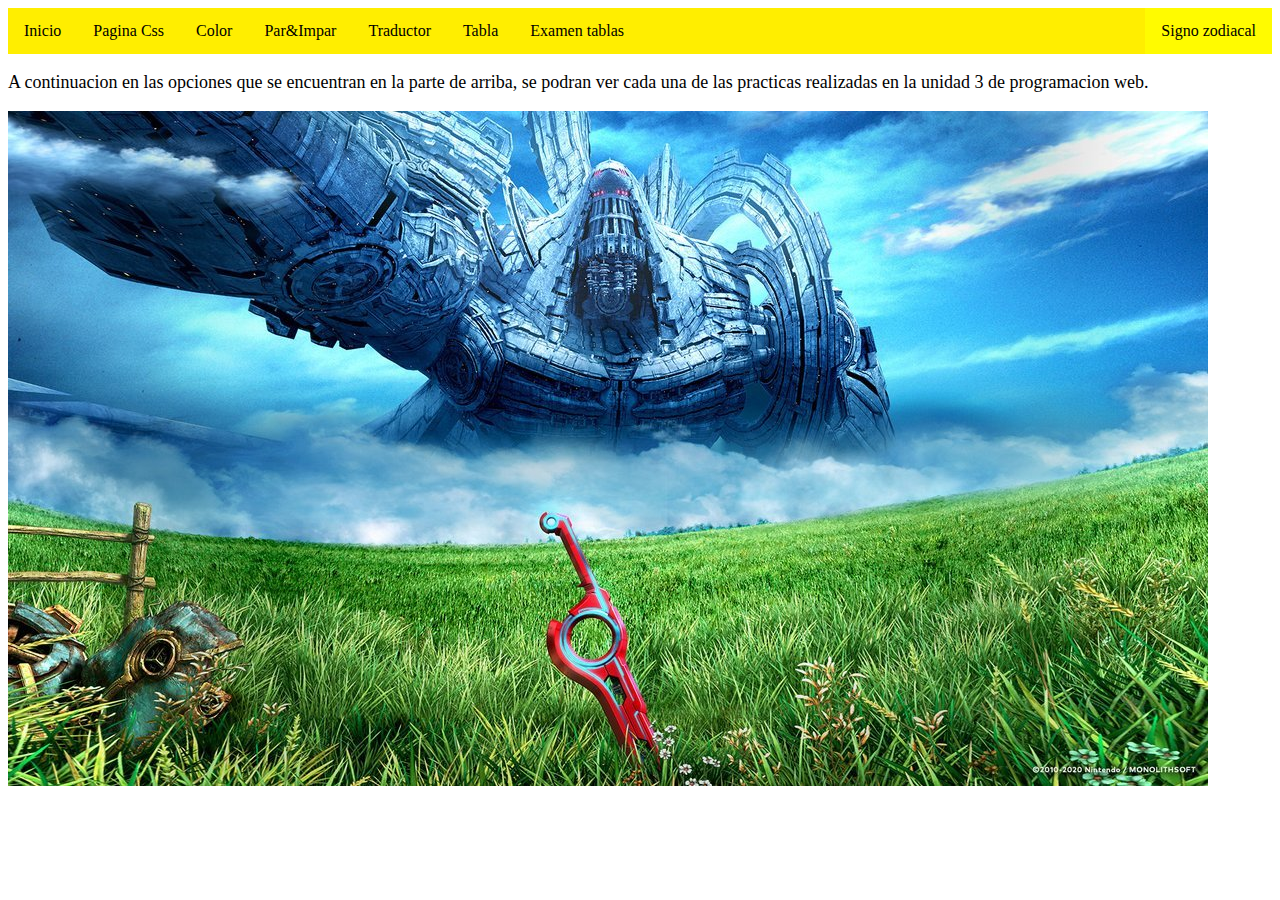
<file: index.html>
<!DOCTYPE html>
<html>
<head>
<style>
ul {
    list-style-type: none;/*desactiva viñetas*/
    margin: 0;
    padding: 0;
    overflow: hidden; /*Especifica qué sucede si el contenido
    del cuadro de un elemento se desborda */
    background-color: rgb(255, 238, 0);
}

li {
    float: left;
}

li a {
    display: block;
    color: rgb(0, 0, 0);
    text-align: center;
    padding: 14px 16px;
    text-decoration: none;
}
p{
    font-size: large;
}

li a:hover { /*Cuando pasa el mouse sobre el elemento*/
    background-color: #f1d517;
    color:#333;
}

li a:active { /*Cuando da click en el mouse */
    background-color: #609acf;
    font-size: 120%;
}

li:last-child{
float: right;
background-color: rgb(255, 251, 0);
color:rgb(255, 255, 255);
}


</style>
</head>
<body>



<ul>
  <li><a class="active" href="#inicio">Inicio</a></li>
  <li><a class="active" href="U3/index.html" target="_blank">Pagina Css</a></li>
  <li><a href="T2/4OncliclkExternoQuerySelector.html" target="_blank">Color</a></li>
  <li><a href="T3/ParImpar.html" target="_blank">Par&Impar</a></li>
  <li><a href="Traductor.html" target="_blank"  >Traductor</a></li>
 <li><a href="TablaAE.html" target="_blank">Tabla</a></li>
  <li><a href="Examen.html" target="_blank">Examen tablas</a></li>
   <li><a href="Zodiaco.html" target="_blank">Signo zodiacal</a></li>
</ul>

<p>A continuacion en las opciones que se encuentran en la parte de arriba, se podran ver cada una de las practicas realizadas en la unidad 3 de programacion web.</p>

<img src="media/xenoblade-chronicles-nintendo-3ds_334470.jpg" >


</body>
</file>
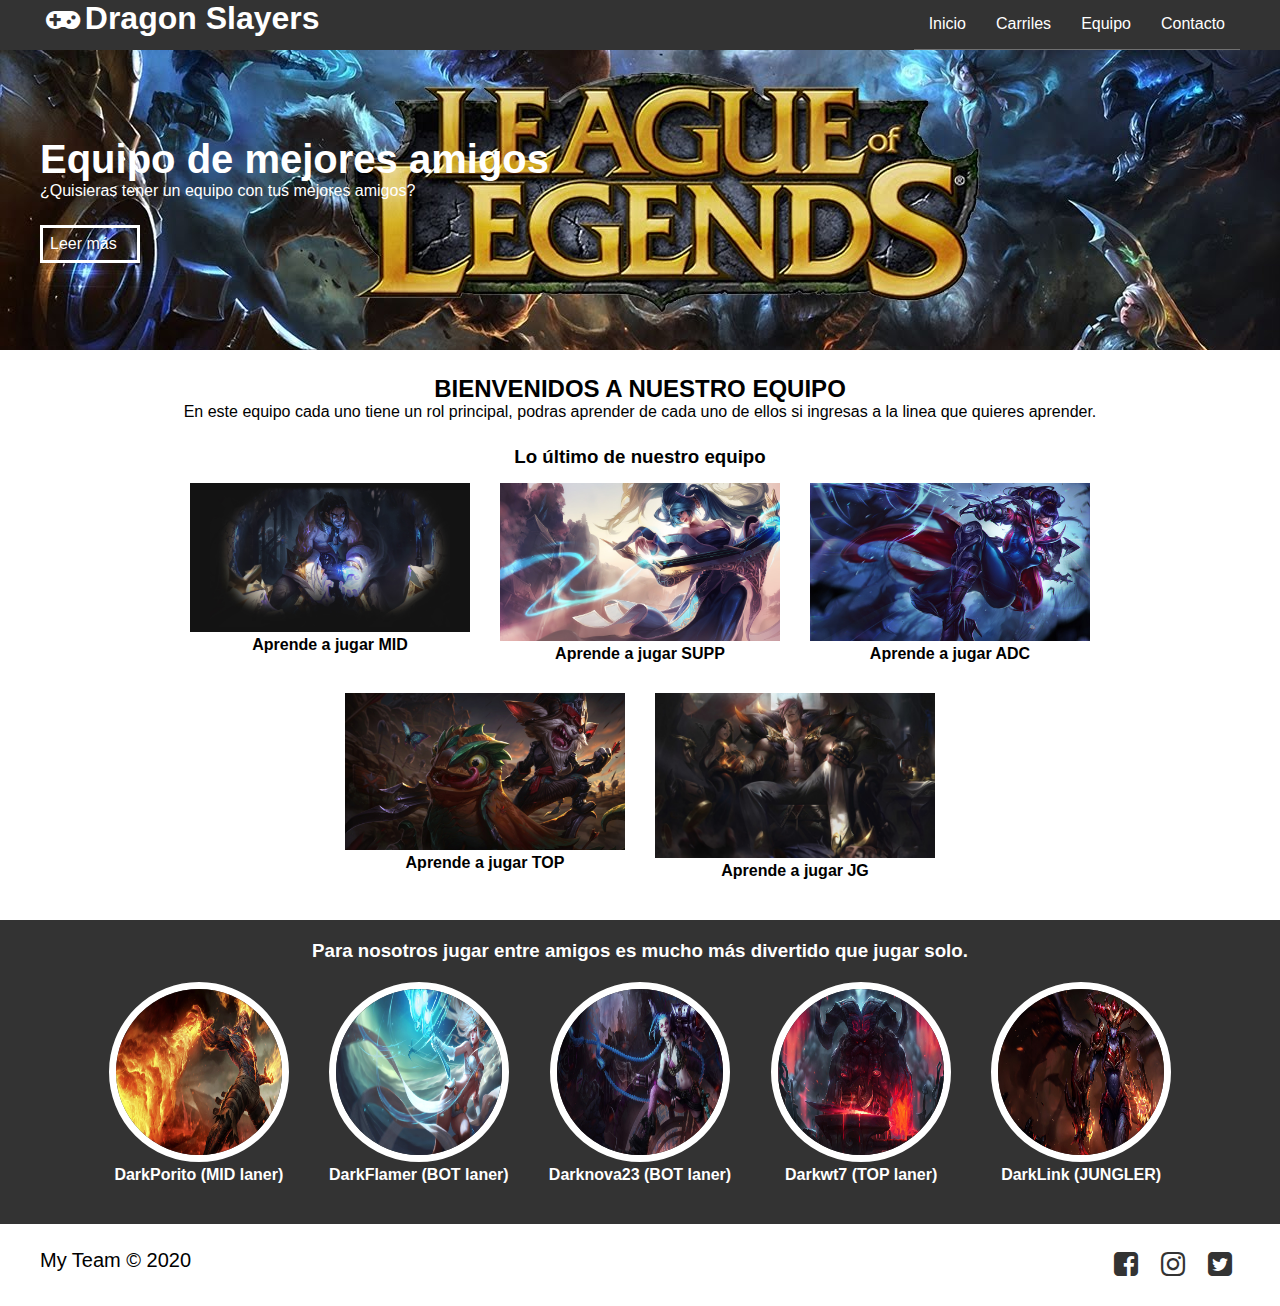
<file: U3/index.html>
<!DOCTYPE html>
<html lang="es">
    <head>
        <title>Dragon Slayers</title>
        <meta charset="UTF-8">
        <meta name="viewport" content="width=device-width, user-scalable=no, initial-scale=1, maximum-scale=1, minimum-scale=1">
        <link rel="stylesheet" href="css/fontello.css">
        <link rel="stylesheet" href="css/estilos.css">
    </head>

    <body>
        <header>
            <div class="contenedor">
                <h1 class="icon-gamepad">Dragon Slayers</h1>
                <input type="checkbox" id="menu-bar">
                <label class="icon-menu" for="menu-bar"></label>
                <nav class="menu">
                    <a href="">Inicio</a>
                    <a href="">Carriles</a>
                    <a href="">Equipo</a>
                    <a href="">Contacto</a>
                </nav>
            </div>
        </header>

        <main>
            <section id="banner">
                <img src="img/lol.jpg">
                <div class="contenedor">
                    <h2>Equipo de mejores amigos</h2>
                    <p>¿Quisieras tener un equipo con tus mejores amigos?</p>
                    <a href="#">Leer más</a>
                </div>
            </section>

            <section id="Bienvenidos">
                <h2>BIENVENIDOS A NUESTRO EQUIPO</h2>
                <p>En este equipo cada uno tiene un rol principal, podras aprender de cada uno de ellos si ingresas a la linea que quieres aprender.</p>
            </section>

            <section id="blog">
                <h3>Lo último de nuestro equipo</h3>
                <div class="contenedor">
                    <article>
                        <img src="img/Sylas.jpg">
                        <h4>Aprende a jugar MID</h4>
                    </article>
                    <article>
                        <img src="img/sona-lol-splash-art-league-of-legends-a139.jpg">
                        <h4>Aprende a jugar SUPP</h4>
                    </article>
                    <article>
                        <img src="img/vayne-lol-splash-art-league-of-legends-a422.jpg">
                        <h4>Aprende a jugar ADC</h4>
                    </article>
                    <article>
                        <img src="img/kled-lol-splash-art-league-of-legends-a1421.jpg">
                        <h4>Aprende a jugar TOP</h4>
                    </article>
                    <article>
                        <img src="img/Sett_0.jpg">
                        <h4>Aprende a jugar JG</h4>
                    </article>
                </div>
            </section>

            <section id="info">
                <h3>Para nosotros jugar entre amigos es mucho más divertido que jugar solo.</h3>
                <div class="contenedor">
                    <div class="info-equipo">
                        <img src="img/brand-lol-splash-art-league-of-legends-a944.jpg" alt="">
                        <h4>DarkPorito (MID laner)</h4>
                    </div>
                    <div class="info-equipo">
                        <img src="img/janna-lol-splash-art-league-of-legends-a103.jpg" alt="">
                        <h4>DarkFlamer (BOT laner)</h4>
                    </div>
                    <div class="info-equipo">
                        <img src="img/jinx-lol-splash-art-league-of-legends-a1416.jpg" alt="">
                        <h4>Darknova23 (BOT laner)</h4>
                    </div>
                    <div class="info-equipo">
                        <img src="img/ornn-lol-splash-art-league-of-legends-a1431.jpg" alt="">
                        <h4>Darkwt7 (TOP laner)</h4>
                    </div>
                    <div class="info-equipo">
                        <img src="img/shyvana-lol-splash-art-league-of-legends-a1035.jpg" alt="">
                        <h4>DarkLink (JUNGLER)</h4>
                    </div>
                </div>
            </section>
        </main>

        <footer>
            <div class="contenedor">
                <p class="copy">My Team &copy; 2020</p>
                <div class="sociales">
                    <a class="icon-facebook-squared" href="#"></a>
                    <a class="icon-instagram" href="#"></a>
                    <a class="icon-twitter-squared" href="#"></a>
                </div>
            </div>
        </footer>
    </body>

</html>
</file>
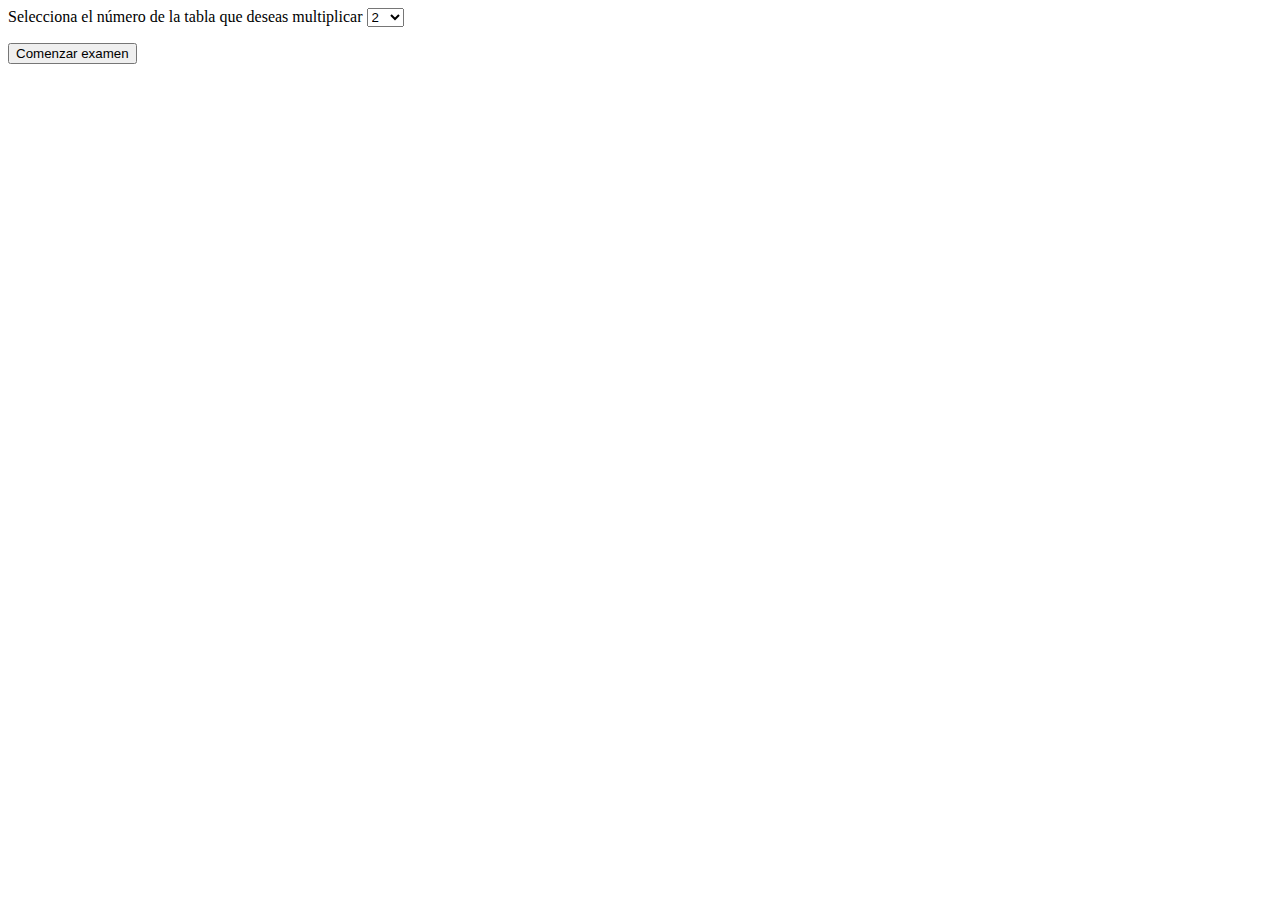
<file: Examen.html>
﻿<!DOCTYPE >
<html>
<html>
	<head>
	<meta http-equiv="Content-Type" content="text/html; charset=utf-8">
	<title>Examen de multiplicaciones</title>
	</head>
	<body>
		<script language="javascript" src="js/examen.js"></script>
		<form>
			Selecciona el número de la tabla que deseas multiplicar
			<select name="opTabla" id="opTabla">
				<option>2</option>
				<option>3</option>
				<option>4</option>
				<option>5</option>
				<option>6</option>
				<option>7</option>
				<option>8</option>
				<option>9</option>
				<option>10</option>
			</select>

			<p><input type="button" value="Comenzar examen"
						onclick="muestra(opTabla.value, tabla, document.getElementById('contenido'));"/>
						<br/>
			</p>

			<div id="contenido" style="visibility:hidden">
				<table id="tabla" border="2" >
					<thead>
						<th>Operaci&oacute;n</th>
						<th>Respuestas</th>
					</thead>
				</table>
				<br><br>
				<input type="button" value="Calificacion de examen" onclick="califica(opTabla.value, tabla);"/>
			</div>
		</form>
	</body>
</html>
</file>
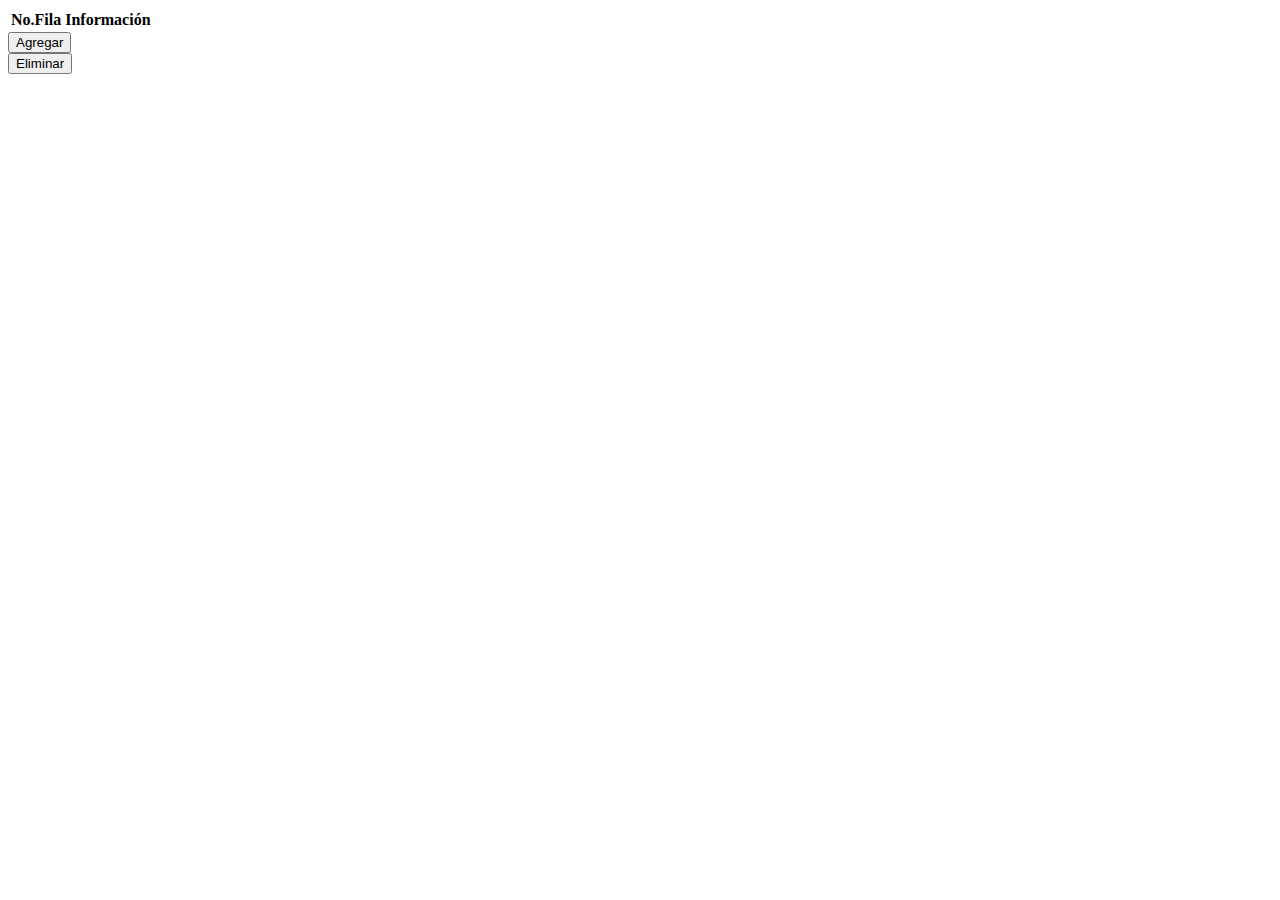
<file: TablaAE.html>
<!DOCTYPE>
<html>
<head>
<title>Tabla de agregar y eliminar</title>
</head>
<body bgcolor="white">
		<form>
		<table id="tblUno">
			<tr>
				<th>No.Fila</th>
				<th>Información</th>
			</tr>
		</table>
		<input type="button" value="Agregar" onclick = "agregaLinea();"/>
		<br/>
		<input type="button" value="Eliminar" onclick = "eliminaLinea();"/>
	</form>


	<script type="text/javascript">
			var contador=1;
		function agregaLinea(){
			var oTbl = document.getElementById("tblUno");
			var oLin = oTbl.insertRow(-1);
			var oCelda1 = oLin.insertCell(0);
			var oCelda2 = oLin.insertCell(1);
			var n=contador;
			if(n % 2==0)
				oCelda1.style.color="Purple";
			else 
				oCelda1.style.color="yellow";
			oCelda1.innerHTML = "Fila. "+(contador);
			oCelda2.innerHTML = 'Texto y campo ' +
			'<input type="text" name="campo"/>';
			return contador++;
		}

		function eliminaLinea(){
			var oTbl = document.getElementById("tblUno");
			oTbl.deleteRow(-1);
			return contador--;
		}
	</script>
</body>
</html>
</file>
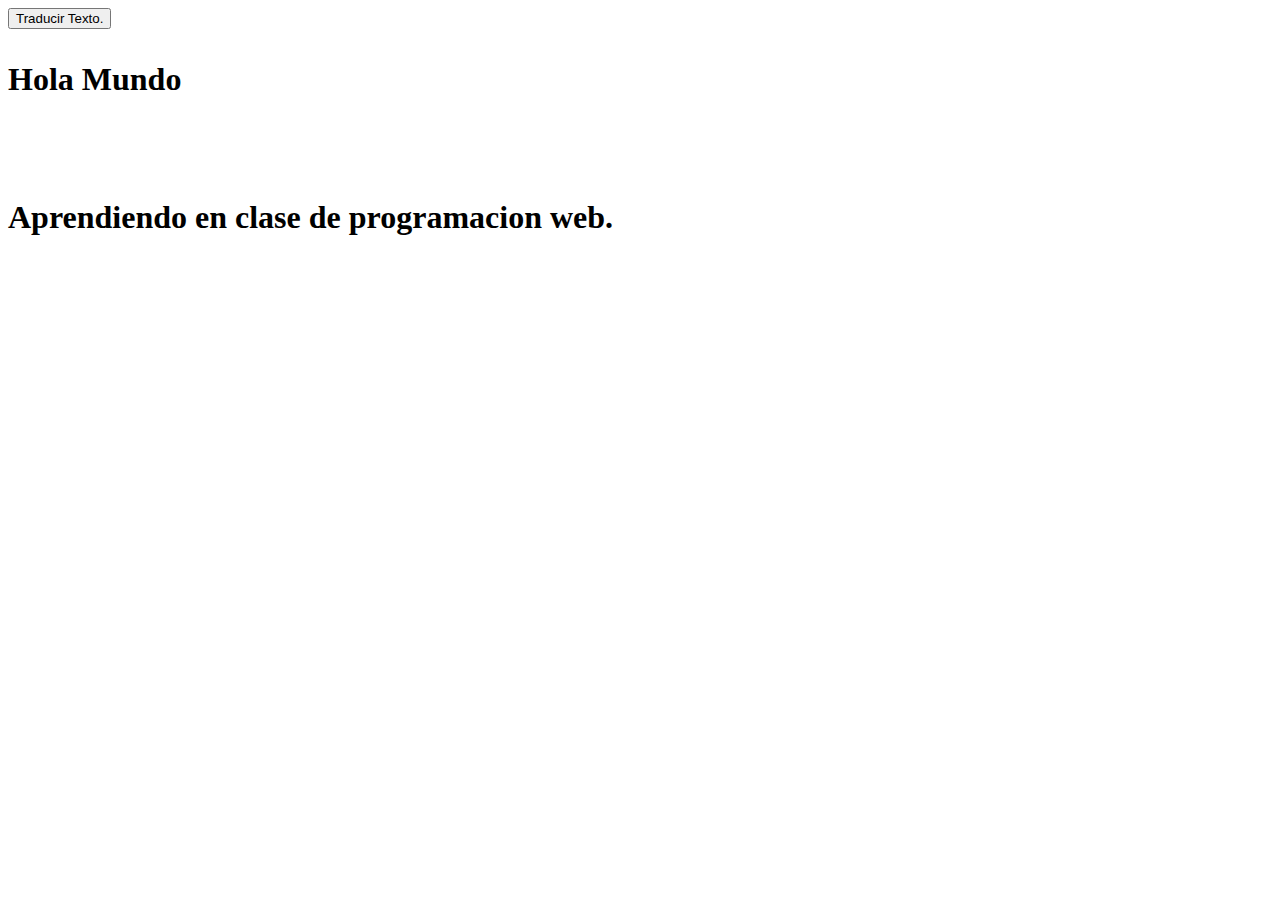
<file: Traductor.html>
<html lang="es">
<head>
<title>Traductor.</title>
  <script type="text/javascript" src="js/traductor.js"> 
  </script>
  
</head>
<body>
  <button type="button" onclick="changeColor(2)">Traducir Texto.</button>
  <h1 font-size: 80%>
  <div id="principal">
    <div onclick="changeColor(0); return false;">
    <p id="1">Hola Mundo</p></div><br>
    <div onclick="changeColor(1); return false;">
    <p id="2">Aprendiendo en clase de programacion web.</p></div><br><br>
    <p></p>
</div>
</h1>
</body>
</html>
</file>
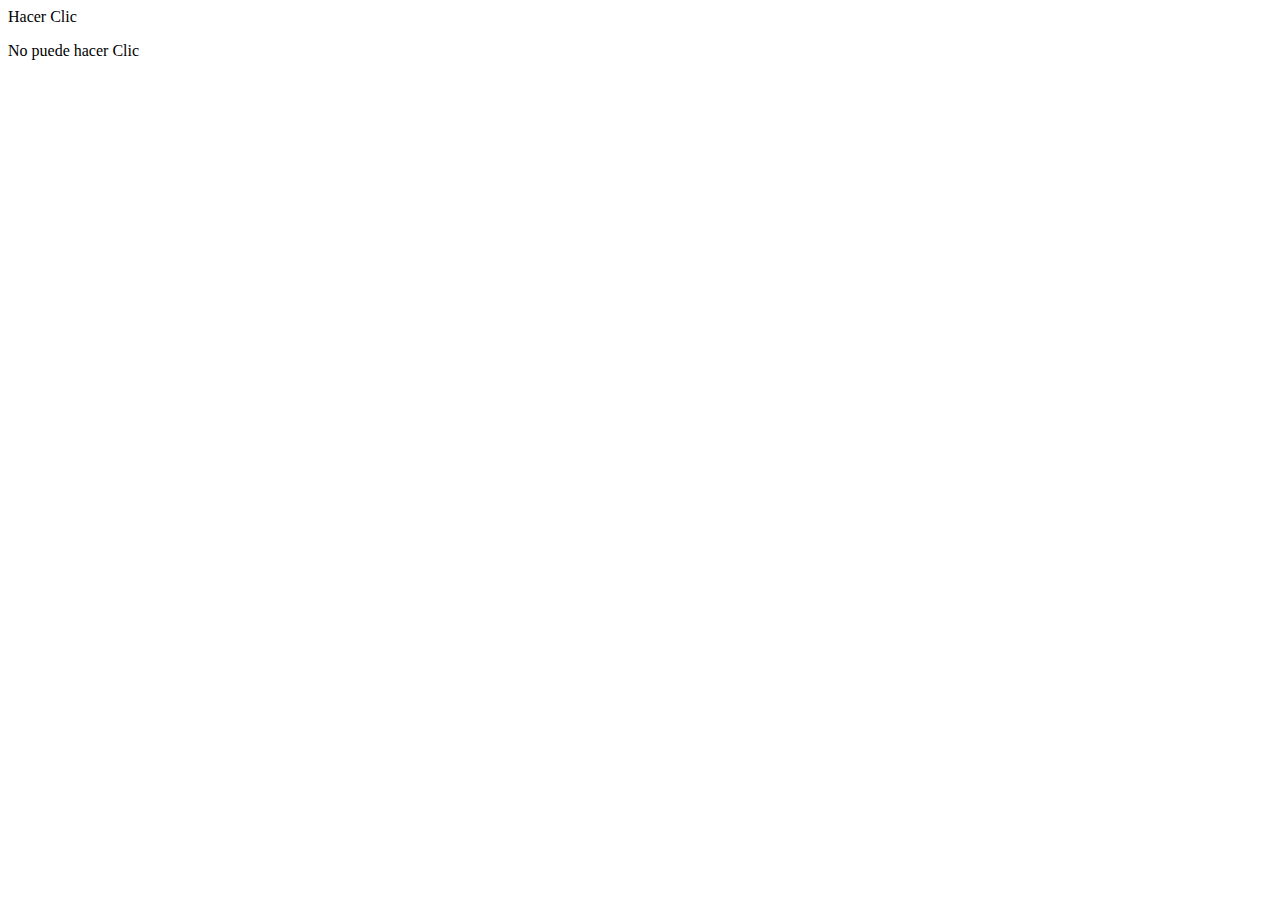
<file: T2/4OncliclkExternoQuerySelector.html>
<html lang="es">
<head>
<title>Este texto es el t&iacute;tulo del documento</title>
  <script type="text/javascript" src="js/QueySelector.js">  </script>
</head>
<body>
  <div id="principal">
    <p id="p1">Hacer Clic</p>
    <p id="p2">No puede hacer Clic</p>
</div>
</body>
</html>
</file>
<file: U3/css/fontello.css>
@font-face {
  font-family: 'fontello';
  src: url('../font/fontello.eot?74173909');
  src: url('../font/fontello.eot?74173909#iefix') format('embedded-opentype'),
       url('../font/fontello.woff2?74173909') format('woff2'),
       url('../font/fontello.woff?74173909') format('woff'),
       url('../font/fontello.ttf?74173909') format('truetype'),
       url('../font/fontello.svg?74173909#fontello') format('svg');
  font-weight: normal;
  font-style: normal;
}
/* Chrome hack: SVG is rendered more smooth in Windozze. 100% magic, uncomment if you need it. */
/* Note, that will break hinting! In other OS-es font will be not as sharp as it could be */
/*
@media screen and (-webkit-min-device-pixel-ratio:0) {
  @font-face {
    font-family: 'fontello';
    src: url('../font/fontello.svg?74173909#fontello') format('svg');
  }
}
*/
 
 [class^="icon-"]:before, [class*=" icon-"]:before {
  font-family: "fontello";
  font-style: normal;
  font-weight: normal;
  speak: never;
 
  display: inline-block;
  text-decoration: inherit;
  width: 1em;
  margin-right: .2em;
  text-align: center;
  /* opacity: .8; */
 
  /* For safety - reset parent styles, that can break glyph codes*/
  font-variant: normal;
  text-transform: none;
 
  /* fix buttons height, for twitter bootstrap */
  line-height: 1em;
 
  /* Animation center compensation - margins should be symmetric */
  /* remove if not needed */
  margin-left: .2em;
 
  /* you can be more comfortable with increased icons size */
  /* font-size: 120%; */
 
  /* Font smoothing. That was taken from TWBS */
  -webkit-font-smoothing: antialiased;
  -moz-osx-font-smoothing: grayscale;
 
  /* Uncomment for 3D effect */
  /* text-shadow: 1px 1px 1px rgba(127, 127, 127, 0.3); */
}
 
.icon-menu:before { content: '\f0c9'; } /* '' */
.icon-gamepad:before { content: '\f11b'; } /* '' */
.icon-instagram:before { content: '\f16d'; } /* '' */
.icon-twitter-squared:before { content: '\f304'; } /* '' */
.icon-facebook-squared:before { content: '\f308'; } /* '' */
</file>
<file: U3/css/estilos.css>
@import url(https://fonts.google.com/specimen/Staatliches?preview.text_type=custom#standard-styles);
@import url(menu.css);
@import url(banner.css);
@import url(blog.css);
@import url(info.css);

* {
    margin: 0;
    padding: 0;
    box-sizing: border-box;
}

body {
    font-family: 'Staatliches', sans-serif;
}

header {
    width: 100%;
    height: 50px;
    background: #333;
    color: #fff;

    position: fixed;
    top: 0;
    left: 0;
    z-index: 100;
}

.contenedor {
    width: 98%;
    margin: auto;
}

h1 {
    float: left;
}

header .contenedor {
    display: table;
}

section {
    width: 100%;
    margin-bottom: 25px;
}

#Bienvenidos {
    text-align: center;
}

footer .contenedor {
    display: flex;
    flex-wrap: wrap;
    justify-content: center;
    padding-bottom: 25px;
}

.copy {
    font-size: 20px;
}

.sociales {
    width: 100%;
    text-align: center;
    font-size: 28px;
}

.sociales a {
    color: #333;
    text-decoration: none;
}

@media (min-width:768px){
    .sociales {
        width: auto;
    }
    footer .contenedor {
        justify-content: space-between;
    }
}

@media (min-width:1024px) {
    .contenedor {
        width: 1200px;
    }
}
</file>
